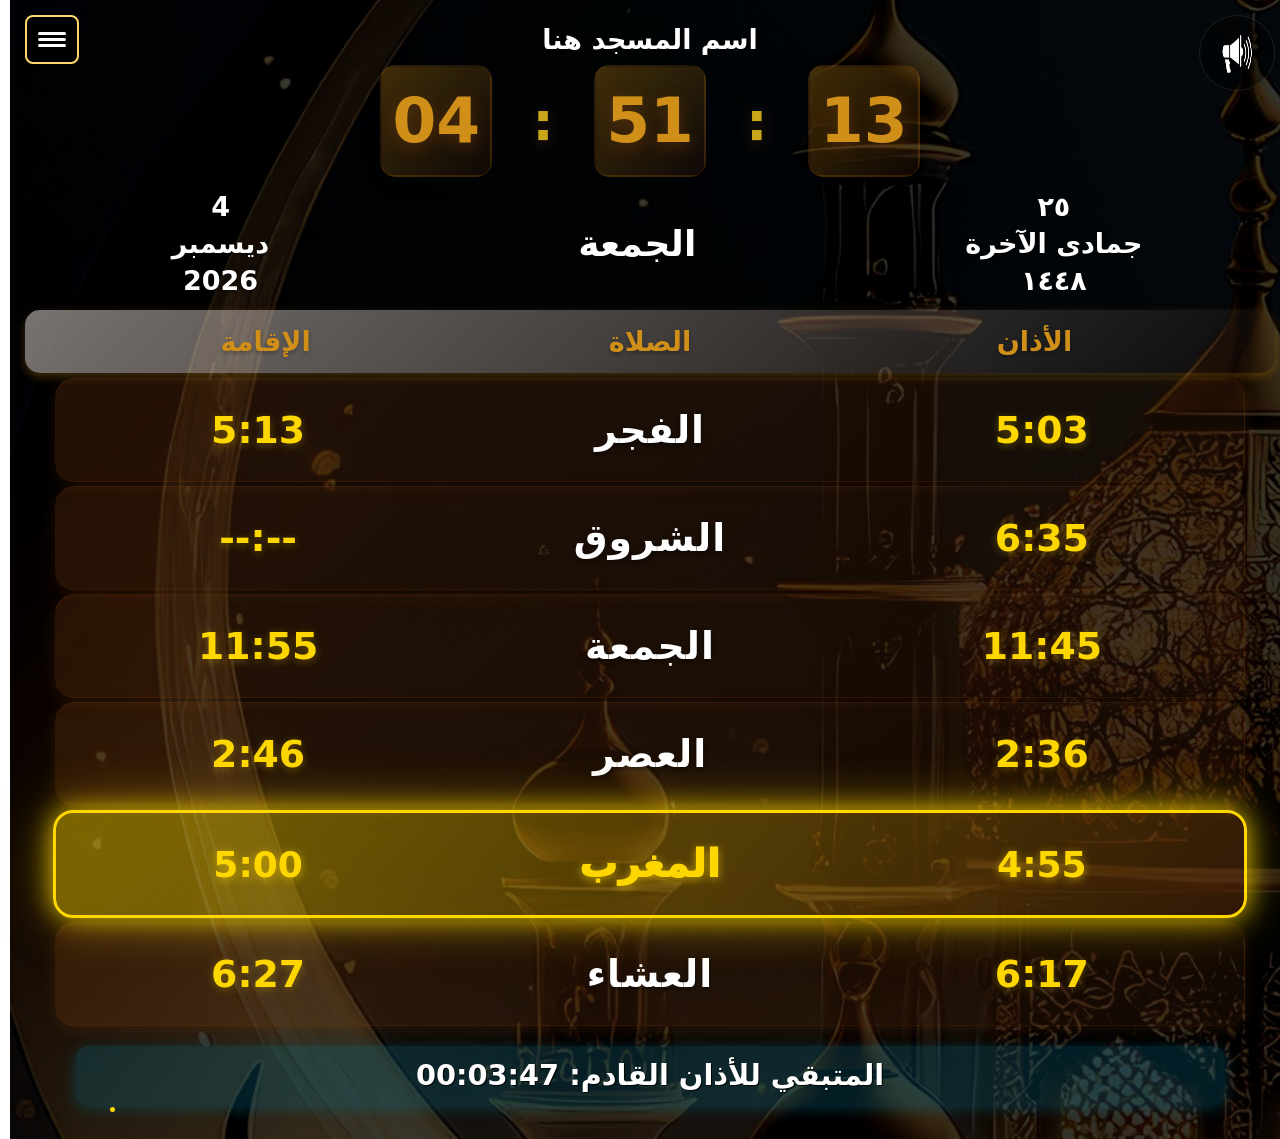
<file: index.html>
<!DOCTYPE html>
<html lang="ar" dir="rtl" manifest="cache.appcache">

<head>
  <script>
    // منع التكبير فوراً قبل تحميل أي شيء
    (function () {
      var meta = document.querySelector('meta[name="viewport"]');
      if (!meta) {
        meta = document.createElement('meta');
        meta.name = 'viewport';
        document.head.appendChild(meta);
      }
      meta.content = 'width=device-width, initial-scale=1.0, maximum-scale=1.0, user-scalable=no, shrink-to-fit=no, viewport-fit=cover';
      // منع أحداث اللمس المتعدد
      document.addEventListener('touchstart', function (e) {
        if (e.touches.length > 1) e.preventDefault();
      }, { passive: false });
      document.addEventListener('gesturestart', function (e) {
        e.preventDefault();
      });
    })();
  </script>

  <meta charset="utf-8">
  <meta name="viewport"
    content="width=device-width, initial-scale=1.0, maximum-scale=1.0, user-scalable=no, shrink-to-fit=no, viewport-fit=cover">
  <title>مواقيت - final bundle</title>
  <link rel="stylesheet" href="style.css">
</head>

<body>

  <div id="overlay">

    <div class="title" id="overlayTitle">--</div>
    <div class="counter" id="overlayCounter">--</div>
  </div>


  <div id="ticker">
    <marquee direction="right" id="marq" behavior="scroll" scrollamount="4">
      <span>شـــركة إتقــــان لخدمات المســـاجد 01004686257 / 01017001953•</span>
      <span>لَا حَوْلَ وَلَا قُوَّةَ إِلَّا بِاللَّهِ •</span>
      <span>لَا إِلَهَ إِلَّا اللَّهُ •</span>
      <span>اللَّهُ أَكْبَرُ •</span>
      <span>الْحَمْدُ لِلَّهِ •</span>
      <span>سُبْحَانَ اللَّهِ •</span>
      <span>سُبْحَانَ اللَّهِ الْعَظِيمِ •</span>
      <span>سُبْحَانَ اللَّهِ وَبِحَمْدِهِ •</span>
      <span>أسْتَغْفِرُ اللَّهَ •</span>
      <span>حَسْبِيَ اللَّهُ لَا إِلَهَ إِلَّا هُوَ عَلَيْهِ تَوَكَّلْتُ وَهُوَ رَبُّ الْعَرْشِ الْعَظِيمِ •</span>
      <span>اللَّهُمَّ صَلِّ عَلَى مُحَمَّدٍ وَعَلَى آلِ مُحَمَّدٍ •</span>
      <span>رَبِّ اغْفِرْ لِي وَارْحَمْنِي وَاهْدِنِي وَعَافِنِي وَارْزُقْنِي •</span>
      <span>رَبَّنَا آتِنَا فِي الدُّنْيَا حَسَنَةً وَفِي الْآخِرَةِ حَسَنَةً وَقِنَا عَذَابَ النَّارِ •</span>
      <span>اللَّهُمَّ أَنْتَ رَبِّي لَا إِلَهَ إِلَّا أَنْتَ خَلَقْتَنِي وَأَنَا عَبْدُكَ •</span>
      <span>اللَّهُمَّ إِنِّي أَعُوذُ بِكَ مِنَ الْهَمِّ وَالْحُزْنِ •</span>
      <span>يَا حَيُّ يَا قَيُّومُ بِرَحْمَتِكَ أَسْتَغِيثُ •</span>
      <span>لَا إِلَهَ إِلَّا أَنْتَ سُبْحَانَكَ إِنِّي كُنْتُ مِنَ الظَّالِمِينَ •</span>
      <span>اللَّهُمَّ أَعِنِّي عَلَى ذِكْرِكَ وَشُكْرِكَ وَحُسْنِ عِبَادَتِكَ •</span>
      <span>سُبْحَانَ الْمَلِكِ الْقُدُّوسِ •</span>
      <span>رَبِّ أَعُوذُ بِكَ مِنْ هَمَزَاتِ الشَّيَاطِينِ •</span>
      <span>اللَّهُمَّ إِنِّي أَسْأَلُكَ الْجَنَّةَ وَأَعُوذُ بِكَ مِنَ النَّارِ •</span>
      <span>قُلْ هُوَ اللَّهُ أَحَدٌ • اللَّهُ الصَّمَدُ • لَمْ يَلِدْ وَلَمْ يُولَدْ • وَلَمْ يَكُنْ لَهُ كُفُوًا
        أَحَدٌ •</span>
      <span>شـــركة إتقــــان لخدمات المســـاجد 01004686257 / 01017001953•</span>
      <span>الَّذِينَ يَذْكُرُونَ اللَّهَ قِيَامًا وَقُعُودًا وَعلى جُنُوبِهِمْ •</span>
      <span>إِنَّ فِي خَلْقِ السَّمَاوَاتِ وَالْأَرْضِ واختلَفِ الليلِ والنَّهارِ لَآيَاتٍ لِأُولِي الْأَلْبَابِ
        •</span>
      <span>لَقَدْ كَانَ لَكُمْ فِي رَسُولِ اللَّهِ أُسْوَةٌ حَسَنَةٌ •</span>
      <span>وَمَا أَرْسَلْنَاكَ إِلَّا رَحْمَةً لِلْعَالَمِينَ •</span>
      <span>وَقُلْ رَبِّ ارْحَمْهُمَا كَمَا رَبَّيَانِي صَغِيرًا •</span>
      <span>وَاخْفِضْ لَهُمَا جَنَاحَ الذُّلِّ مِنَ الرَّحْمَةِ •</span>
      <span>وَوَصَّيْنَا الْإِنْسَانَ بِوَالِدَيْهِ حُسْنًا •</span>
      <span>يَا أَيُّهَا الَّذِينَ آمَنُوا اصْبِرُوا وَصَابِرُوا •</span>
      <span>إِنَّ اللَّهَ مَعَ الصَّابِرِينَ •</span>
      <span>عَلَيْهِ تَوَكَّلْتُ وَإِلَيْهِ أُنِيبُ •</span>
      <span>وَمَا تَوْفِيقِي إِلَّا بِاللَّهِ •</span>
      <span>فَإِنَّ مَعَ الْعُسْرِ يُسْرًا • إِنَّ مَعَ الْعُسْرِ يُسْرًا •</span>
      <span>وَقُلْ جَاءَ الْحَقُّ وَزَهَقَ الْبَاطِلُ •</span>
      <span>وَقُلِ اعْمَلُوا فَسَيَرَى اللَّهُ عَمَلَكُمْ •</span>
      <span>شـــركة إتقــــان لخدمات المســـاجد 01004686257 / 01017001953•</span>
      <span>وَيَرْزُقْهُ مِنْ حَيْثُ لَا يَحْتَسِبُ •</span>
      <span>وَمَنْ يَتَّقِ اللَّهَ يَجْعَلْ لَهُ مَخْرَجًا •</span>
      <span>سُبْحَانَكَ لَا عِلْمَ لَنَا إِلَّا مَا عَلَّمْتَنَا •</span>
      <span>رَبَّنَا وَلَا تُحَمِّلْنَا مَا لَا طَاقَةَ لَنَا بِهِ •</span>
      <span>رَبَّنَا وَلَا تَحْمِلْ عَلَيْنَا إِصْرًا كَمَا حَمَلْتَهُ عَلَى الَّذِينَ مِنْ قَبْلِنَا •</span>
      <span>رَبَّنَا لَا تُؤَاخِذْنَا إِنْ نَسِينَا أَوْ أَخْطَأْنَا •</span>
      <span>اللَّهُمَّ اعْفُ عَنَّا وَاغْفِرْ لَنَا وَارْحَمْنَا •</span>
      <span>اللَّهُمَّ أنْتَ مَوْلَانَا فَانْصُرْنَا عَلَى الْقَوْمِ الْكَافِرِينَ •</span>
      <span>صَلَّى اللَّهُ عَلَى مُحَمَّدٍ وَعَلَى آلِ مُحَمَّدٍ •</span>
    </marquee>
  </div>

  <div id="menuBtn">
    <div class="hamburger-lines">
      <span></span>
      <span></span>
      <span></span>
    </div>
  </div>

  <div id="audioIndicator">
    <img id="headerAudioIcon" src="image/horn_on.png" width="30">
  </div>

  <div id="sideMenu" role="dialog" aria-label="إعدادات">

    <div class="menuInner" id="menuInner">
      <label>الدولة
        <select id="countrySelect"></select>
      </label>
      <label>المحافظة
        <select id="provinceSelect"></select>
      </label>
      <label>التوقيت الصيفي
        <select id="dstSelect">
          <option value="auto">تلقائي</option>
          <option value="on">تشغيل</option>
          <option value="off">إيقاف</option>
        </select>
      </label>
      <label>وضع عرض الساعة
        <select id="timeDisplayModeSelect">
          <option value="manual">يدوي (حسب برنامج مواقيت الصلاة)</option>
          <option value="auto">تلقائي (حسب المنطقة الزمنية)</option>
        </select>
      </label>
      <div
        style="background: #fff3cd; color: #856404; padding: 10px; border-radius: 5px; margin-top: 5px; margin-bottom: 15px; font-size: 12px; border: 1px solid #ffeaa7;">
        💡 <strong>ملاحظات:</strong>
        <div>• <strong>يدوي:</strong> الساعة الكبيرة تُضبط تلقائياً حسب التوقيت الصيفي الذي تحدده (تلقائي/تشغيل/إيقاف).
        </div>
        <div>• <strong>تلقائي:</strong> الساعة الكبيرة تعرض توقيت الجهاز تماماً دون أي تعديل. استخدم هذا الخيار إذا كانت
          ساعة الجهاز مضبوطة مسبقاً على التوقيت الصحيح.</div>
      </div>
      <label>اسم المسجد
        <input id="mosqueName" type="text" placeholder="أدخل اسم المسجد هنا">
      </label>
      <button class="btn" id="iqamaToggle">أوقات الإقامة ▾</button>
      <div id="iqamaSubMenu" class="submenu">
        <label>الفجر: <input id="iqama_fajr" type="number" min="4" max="180" value="20"> دقيقة</label>
        <label>الظهر: <input id="iqama_dhuhr" type="number" min="4" max="180" value="15"></label>
        <label>العصر: <input id="iqama_asr" type="number" min="4" max="180" value="15"></label>
        <label>المغرب: <input id="iqama_maghrib" type="number" min="4" max="180" value="10"></label>
        <label>العشاء: <input id="iqama_isha" type="number" min="4" max="180" value="15"></label>
        <label>مدة شاشة "الصلاة الآن" (دقائق): <input id="prayNowMinutes" type="number" min="1" max="120"
            value="10"></label>
      </div>

      <button class="btn" id="prayerOffsetToggle">تعديل مواقيت الصلاة ▾</button>
      <div id="prayerOffsetSubMenu" class="submenu">
        <label>الفجر: <input id="offset_fajr" type="number" min="-10" max="10" value="0"> دقيقة</label>
        <label>الشروق: <input id="offset_shurooq" type="number" min="-10" max="10" value="0"> دقيقة</label>
        <label>الظهر: <input id="offset_dhuhr" type="number" min="-10" max="10" value="0"> دقيقة</label>
        <label>العصر: <input id="offset_asr" type="number" min="-10" max="10" value="0"> دقيقة</label>
        <label>المغرب: <input id="offset_maghrib" type="number" min="-10" max="10" value="0"> دقيقة</label>
        <label>العشاء: <input id="offset_isha" type="number" min="-10" max="10" value="0"> دقيقة</label>
        <div
          style="background: #e2e3e5; color: #383d41; padding: 10px; border-radius: 5px; margin-top: 10px; font-size: 12px; border: 1px solid #d6d8db;">
          <strong>💡 ملاحظة:</strong>
          <div>• التعديل بالدقائق (+ للزيادة، - للنقصان).</div>
          <div>• أقصى حد مسموح 10 دقائق لتجنب الأخطاء.</div>
        </div>
      </div>
      <!-- بعد تبويب أوقات الإقامة -->

      <button class="btn" onclick="toggleSubMenu('fridaySermonSubmenu')">إعدادات خطبة الجمعة ▾</button>

      <div id="fridaySermonSubmenu" class="submenu" style="display: none;">
        <label>تفعيل عرض الخطبة:
          <select id="fridaySermonEnabled">
            <option value="on">تشغيل</option>
            <option value="off">إيقاف</option>
          </select>
        </label>
        <br>
        <label>مدة الخطبة (بالدقائق):
          <input id="fridaySermonDuration" type="number" value="20" style="width: 60px;">
        </label>
      </div>

      <button class="btn" id="athkarToggle">إعدادات الأذكار بعد الصلاة ▾</button>
      <div id="athkarSubMenu" class="submenu">
        <label>تفعيل الأذكار بعد الصلاة
          <select id="athkarEnabled">
            <option value="on">تشغيل</option>
            <option value="off">إيقاف</option>
          </select>
        </label>

        <label>عرض الأذكار بعد الإقامة بـ
          <input id="athkarDelay" type="number" min="0" max="30" value="0"> دقائق
        </label>

        <label>مدة عرض الأذكار
          <input id="athkarDuration" type="number" min="1" max="30" value="10"> دقائق
        </label>

        <div
          style="background: #fff3cd; color: #856404; padding: 10px; border-radius: 5px; margin-top: 10px; font-size: 12px; border: 1px solid #ffeaa7;">
          <strong>💡 ملاحظة:</strong>
          <div>• الأذكار تظهر بعد انتهاء شاشة "الصلاة الآن"اذا تم وضع 0 في خانة عرض الاذكار بعد الاقامة </div>
          <div>• يتم العرض بصورة في منتصف الشاشة</div>
          <div>• ارجع للإعدادات لتعديل المدة أو التعطيل</div>
        </div>
      </div>

      <!-- بعد قسم إعدادات الأذكار بعد الصلاة -->
      <button class="btn" id="fastingReminderToggle">إعدادات التذكير بالصيام ▾</button>
      <div id="fastingReminderSubMenu" class="submenu">
        <label>تفعيل التذكير بالصيام
          <select id="fastingReminderEnabled">
            <option value="on">تشغيل</option>
            <option value="off">إيقاف</option>
          </select>
        </label>

        <label>عرض التذكير بعد الأذكار بـ
          <input id="fastingReminderDelay" type="number" min="1" max="60" value="5"> دقائق
        </label>

        <label>مدة عرض التذكير
          <input id="fastingReminderDuration" type="number" min="1" max="30" value="10"> دقائق
        </label>

        <label>عرض التذكير بعد الصلوات:</label>
        <label style="display: block; margin: 5px 0;">
          <input type="checkbox" class="prayerCheck" value="fajr" checked> الفجر
        </label>
        <label style="display: block; margin: 5px 0;">
          <input type="checkbox" class="prayerCheck" value="dhuhr" checked> الظهر
        </label>
        <label style="display: block; margin: 5px 0;">
          <input type="checkbox" class="prayerCheck" value="asr" checked> العصر
        </label>
        <label style="display: block; margin: 5px 0;">
          <input type="checkbox" class="prayerCheck" value="maghrib" checked> المغرب
        </label>
        <label style="display: block; margin: 5px 0;">
          <input type="checkbox" class="prayerCheck" value="isha" checked> العشاء
        </label>

        <div
          style="background: #d4edda; color: #155724; padding: 10px; border-radius: 5px; margin-top: 10px; font-size: 12px; border: 1px solid #c3e6cb;">
          <strong>💡 ملاحظة:</strong>
          <div>• التذكير بصيام يوم الإثنين: يعرض يوم الأحد</div>
          <div>• التذكير بصيام يوم الخميس: يعرض يوم الأربعاء</div>
          <div>• التذكير بصيام الأيام البيض: يعرض يوم 12 و 13 و 14 هجري</div>
          <div>• الأولوية للأيام البيض إذا تزامنت مع تذكير آخر</div>
          <div>• لا تذكير في يوم 13 ذو الحجة (لا صيام)</div>
        </div>
      </div>

      <!-- بعد قسم إعدادات التذكير بالصيام -->
      <button class="btn" id="announcementToggle">إدارة الإعلانات ▾</button>
      <div id="announcementSubMenu" class="submenu" style="display:none;">
        <input type="hidden" id="announcementId" value="">

        <label>عنوان الإعلان
          <input id="announcementTitle" type="text" placeholder="مثال: إشعار مهم">
        </label>

        <label>نوع الإعلان
          <select id="announcementType">
            <option value="text">نص</option>
            <option value="image">صورة</option>
            <option value="video">فيديو</option>
          </select>
        </label>

        <label id="announcementMediaUrlLabel">رابط الصورة / الفيديو
          <input id="announcementMediaUrl" type="text" placeholder="رابط الصورة أو الفيديو">
        </label>

        <label>المحتوى
          <textarea id="announcementContent" rows="4" placeholder="نص الإعلان"></textarea>
        </label>

        <div class="announcement-row">
          <div style="margin-bottom: 8px; font-weight: 700; color: #ffd86b;">المدة</div>
          <button type="button" class="announcement-duration-btn" data-duration="15">15 ثانية</button>
          <button type="button" class="announcement-duration-btn" data-duration="30">30 ثانية</button>
          <button type="button" class="announcement-duration-btn" data-duration="60">60 ثانية</button>
        </div>

        <label>الأولوية
          <select id="announcementPriority">
            <option value="normal">عادي</option>
            <option value="high">عالي</option>
          </select>
        </label>

        <label>وقت العرض</label>
        <label style="display: block; margin: 5px 0;">
          <input type="checkbox" id="announcementTimingBetween" checked> بين الأذان والإقامة
        </label>
        <label style="display: block; margin: 5px 0;">
          <input type="checkbox" id="announcementTimingAfterAzkar"> بعد الأذكار
        </label>

        <label>فاصل أمان قبل الإقامة (دقائق)
          <input id="announcementBuffer" type="number" min="0" max="10" value="2">
        </label>

        <button type="button" class="btn" id="saveAnnouncementBtn">حفظ الإعلان</button>

        <div id="announcementList" class="announcement-list" style="margin-top: 15px;"></div>
      </div>

      <button class="btn" id="backgroundToggle">تغيير خلفية الشاشة ▾</button>
      <div id="backgroundSubMenu" class="submenu">
        <label>اختر الخلفية:
          <select id="backgroundSelect">
            <option value="v-2.jpg">الخلفية الافتراضية</option>
            <option value="bg1.jpg">خلفية 2</option>
            <option value="bg2.jpg">خلفية 3</option>
            <option value="bg3.jpg">خلفية 4</option>
            <option value="bg4.jpg">خلفية 5</option>
            <option value="bg5.jpg">خلفية 6</option>
            <option value="bg6.jpg">خلفية 7</option>
            <option value="bg7.jpg">خلفية 8</option>
          </select>
        </label>
        <div style="margin-top: 10px; color: #aaa; font-size: 12px;">
          • ضع صور الخلفيات في مجلد image/<br>
          • الصور يجب أن تكون بصيغة .jpg<br>
          • أعد تحميل الصفحة بعد التغيير
        </div>
      </div>

      <label>تعديل التاريخ الهجري
        <select id="hijriOffset">
          <option value="0">لا تعديل</option>
          <option value="1">+1 يوم</option>
          <option value="2">+2 يوم</option>
          <option value="3">+3 يوم</option>
          <option value="-1">-1 يوم</option>
          <option value="-2">-2 يوم</option>
          <option value="-3">-3 يوم</option>
        </select>
      </label>

      <label>وضع توفير الطاقة
        <select id="energySelect">
          <option value="off">إيقاف</option>
          <option value="on">تشغيل</option>

        </select>
      </label>

      <div
        style="background: #d4edda; color: #155724; padding: 10px; border-radius: 5px; margin-top: 10px; font-size: 12px; border: 1px solid #c3e6cb;">
        <strong>💡 ملاحظات هامة:</strong>
        <div>• توفير الطاقة يقوم باغلاق الشاشة عن العمل للحفاظ علي عمرها الافتراضي</div>
        <div>• تتوقف الشاشة بعد الشروق بساعة وتعمل قبل الظهر بساعة </div>
        <div>• تتوقف الشاشة بعد الظهر بساعة وتعمل قبل العصر بـ 45 دقيقة</div>
        <div>• تتوقف الشاشة بعد العصر بساعة وتعمل قبل المغرب بـ 45 دقيقة</div>
        <div>• تتوقف الشاشة بعد العشاء بساعة ونصف وتعمل قبل الفجر بساعة </div>
      </div>

      <button class="btn" id="muteAdhanBtn" onclick="toggleMute()" style="margin-top: 15px;">كتم صوت الاذان 🔊</button>

      <button class="btn" id="testAudioBtn"
        style="background: #ffc107; color: #000; margin-top: 10px; width: 100%; padding: 12px; font-weight: bold; border: none; border-radius: 5px;">
        🔊 اختبار الصوت
      </button>

      <button class="btn" onclick="saveSettings()"
        style="background: #28a745; color: white; margin-top: 20px; width: 100%; padding: 12px; font-weight: bold; border: none; border-radius: 5px;">
        حفظ الإعدادات
      </button>



      <!-- ✨ زر تحديث الساعة -->
      <button class="btn" id="updateBtn"
        style="background: #3796a1; color: white; margin-top: 10px; width: 100%; padding: 12px; font-weight: bold; border: none; border-radius: 5px;">
        تحديث الساعة
      </button>



      <!-- ✨ زر إعادة الضبط للمصنع: تم نقله إلى أسفل القائمة مع مسافة كبيرة -->
      <button class="btn" id="resetToDefaultBtn"
        style="background: #dc3545; color: white; margin-top: 40px; width: 100%; padding: 12px; font-weight: bold; border: none; border-radius: 5px;">
        إعادة ضبط المصنع
      </button>

      <div style="margin-top:10px;font-size:13px;color:#ccc">الوضع: <span id="status">جاهز</span></div>


      <div class="footer-credits">
        <div>تمت البرمجة بواسطة</div>
        <div class="footer-name">م/ محمد قطب</div>
        <div>بالتعاون مع</div>
        <div class="footer-name"> م/عبدالرحمن الملاح</div>
        <div class="footer-phone">
          <div>تليفون: 01004686257</div>
          <div>تليفون: 01017001953</div>
        </div>
        <div class="footer-name">حقوق الطبع محفوظة لشركة اتقان</div>
        <div class="watch-version">ver:20.05.26</div>
      </div>
    </div>
  </div>



  <div class="container">
    <div id="mosqueDisplay"></div>

    <!-- الساعة الجديدة المبسطة -->
    <div id="clock">
      <span class="digit-container" id="hours-container">
        <span class="digit">12</span>
      </span>
      <span class="colon">:</span>
      <span class="digit-container" id="minutes-container">
        <span class="digit">00</span>
      </span>
      <span class="colon">:</span>
      <span class="digit-container" id="seconds-container">
        <span class="digit">00</span>
      </span>
      <span class="ampm" id="ampm">ص</span>
    </div>

    <div id="datesRow">
      <div class="hijri-date">
        <div id="hijriDay">--</div>
        <div id="hijriMonth">-----</div>
        <div id="hijriYear">--- هـ</div>
      </div>

      <div id="dayName">---</div>

      <div class="greg-date">
        <div id="gregDay">--</div>
        <div id="gregMonth">-----</div>
        <div id="gregYear">----</div>
      </div>
    </div>

    <div class="prayers-header">
      <div class="header-col">الأذان</div>
      <div class="header-col">الصلاة</div>
      <div class="header-col">الإقامة</div>
    </div>

    <div class="prayers" id="prayerList"></div>

    <div id="remaining"><span id="remainingText">المتبقي للصلاة القادمة: --:--:--</span><div class="pbar" id="pbar"></div></div>

    <div id="announcementScreen" class="announcement-screen" aria-live="polite" aria-atomic="true">
      <div class="announcement-panel">
        <div class="announcement-badge" id="announcementBadge">إعلان</div>
        <div class="announcement-title" id="announcementTitleDisplay">--</div>
        <div class="announcement-body" id="announcementBodyDisplay">--</div>
        <div class="announcement-media" id="announcementMediaDisplay"></div>
      </div>
    </div>
  </div>




  <div id="prepCountdown">
    <div class="prep-label">تجهيز</div>
    <div class="prep-ring-container">
      <svg class="prep-svg" viewBox="0 0 200 200">
        <circle cx="100" cy="100" r="88" fill="none" stroke="rgba(255,255,255,0.08)" stroke-width="12"/>
        <circle class="prep-fg" cx="100" cy="100" r="88" fill="none" stroke="#FFD700" stroke-width="12"
          stroke-linecap="round"/>
      </svg>
      <span class="prep-number" id="prepNumber">60</span>
    </div>
  </div>

  <audio id="adhanAudio" src="audio/adhan.mp3" preload="auto"></audio>
  <audio id="iqamaAudio" src="audio/iqama.mp3" preload="auto"></audio>
  <audio id="bellAudio" src="audio/bell.mp3" preload="auto"></audio>

  <script src="script.js"></script>
</body>

</html>
</file>
<file: style.css>
html,
body {
  height: 100%;
  margin: 0;
  padding: 0;
  color: #fff;
  font-family: system-ui, -apple-system, BlinkMacSystemFont, 'Segoe UI', Roboto, Oxygen, Ubuntu, Cantarell, 'Open Sans', 'Helvetica Neue', sans-serif;
}

/* --- زر القائمة (أقصى الشمال) --- */
#menuBtn {
  position: fixed !important;
  top: 15px !important;
  left: 15px !important;
  right: auto !important;
  z-index: 10000 !important;
  width: 50px !important;
  height: 45px !important;
  background: rgba(0, 0, 0, 0.5) !important;
  border: 2px solid #ffd86b !important;
  border-radius: 8px !important;
  cursor: pointer !important;
  display: flex !important;
  flex-direction: column !important;
  justify-content: center !important;
  align-items: center !important;
  padding: 0 !important;
}

.hamburger-lines span {
  display: block;
  width: 28px;
  height: 3px;
  background-color: #ffd86b;
  margin: 3px 0;
  border-radius: 2px;
}

/* --- مؤشر الهورن (أقصى اليمين) --- */
#audioIndicator {
  position: fixed !important;
  top: 15px !important;
  right: 15px !important;
  left: auto !important;
  z-index: 10000 !important;
  pointer-events: none !important;
  background: rgba(0, 0, 0, 0.4) !important;
  padding: 8px !important;
  border-radius: 50% !important;
  border: 1px solid rgba(255, 255, 255, 0.1) !important;
}

#headerAudioIcon {
  width: 58px !important;
  height: 58px !important;
  display: block !important;
}


/* --- القائمة الجانبية --- */

#sideMenu {
  position: fixed;
  top: 0;
  left: 0;
  width: 380px;
  max-width: 85%;
  min-width: 280px;
  height: 100vh;
  background: #121212;
  border-right: 3px solid #ffd86b;
  padding: 20px 15px;
  box-sizing: border-box;
  overflow-y: scroll;
  overflow-x: hidden;
  z-index: 9999 !important;
  opacity: 0;
  visibility: hidden;
  transform: translateX(-100%);
  transition: transform 0.4s cubic-bezier(0.4, 0, 0.2, 1), opacity 0.4s ease, visibility 0.4s ease;
}

#sideMenu.active {
  opacity: 1;
  visibility: visible;
  transform: translateX(0);
}

#sideMenu::-webkit-scrollbar {
  width: 5px;
}
#sideMenu::-webkit-scrollbar-thumb {
  background: #ffd86b;
  border-radius: 10px;
}

.menuInner label {
  display: block;
  color: #ddd;
  margin: 8px 0;
  font-size: 14px;
}

.menuInner select,
.menuInner input,
.menuInner textarea {
  width: 100%;
  padding: 8px;
  margin-top: 6px;
  background: #0e1415;
  border: 1px solid #222;
  color: #fff;
  border-radius: 4px;
  box-sizing: border-box;
}

.menuInner select,
.menuInner input {
  height: 48px;
  line-height: 24px;
}

.menuInner textarea {
  min-height: 100px;
  line-height: 1.4;
}

.btn {
  margin-top: 8px;
  padding: 10px;
  background: #ffd86b;
  border: 0;
  border-radius: 6px;
  font-weight: 700;
  cursor: pointer;
  color: #ffffff;
  width: 100%;
}

.announcement-row {
  display: flex;
  flex-wrap: wrap;
  gap: 10px;
  align-items: center;
  margin-top: 10px;
}

.announcement-duration-btn {
  flex: 1 1 30%;
  padding: 10px 8px;
  background: #121212;
  color: #ffd86b;
  border: 1px solid #ffd86b;
  border-radius: 8px;
  cursor: pointer;
}

.announcement-duration-btn.active,
.announcement-duration-btn:hover {
  background: #ffd86b;
  color: #000;
}

.announcement-list {
  border-top: 1px solid rgba(255, 216, 107, 0.25);
  margin-top: 15px;
  padding-top: 12px;
}

.announcement-card {
  background: rgba(255, 255, 255, 0.06);
  border: 1px solid rgba(255, 216, 107, 0.2);
  border-radius: 12px;
  padding: 12px;
  margin-bottom: 10px;
}

.announcement-card strong {
  display: block;
  margin-bottom: 6px;
  color: #ffd86b;
}

.announcement-card .announcement-meta {
  font-size: 13px;
  color: #ccc;
  margin-bottom: 8px;
}

.announcement-card button {
  width: auto;
  margin: 4px 4px 0 0;
  padding: 8px 12px;
  font-size: 13px;
}

.announcement-screen {
  display: none;
  position: fixed;
  bottom: 12vh;                /* يمكن تعديلها حسب الرغبة */
  left: 0;
  width: 100%;
  z-index: 99999;
  pointer-events: none;
  opacity: 0;
  transition: opacity 0.5s ease;
  /* إزالة transform و max-width */
  display: flex;               /* لتمكين التمركز الأفقي */
  justify-content: center;     /* يضع المحتوى في المنتصف */
  align-items: flex-end;       /* يضمن بقاء اللوحة في الأسفل */
  padding: 0 20px;             /* هامش بسيط من الجوانب لمنع الالتصاق */
  box-sizing: border-box;
}

.announcement-screen.active {
  display: flex;
  opacity: 1;
 
}


.announcement-panel {
  background: rgba(0, 0, 0, 0.78);
  border: 2px solid rgba(255, 216, 107, 0.8);
  border-radius: 18px;
  padding: 18px;
  box-shadow: 0 10px 30px rgba(0, 0, 0, 0.45);
  color: #fff;
  backdrop-filter: blur(8px);
  max-width: 1200px;           /* حد أقصى للعرض على الشاشات الكبيرة */
  width: 100%;                 /* يأخذ العرض المتاح داخل الحاوية */
  box-sizing: border-box;
  margin: 0 auto;              /* تمركز إضافي */
}

.announcement-badge {
  display: inline-block;
  background: rgba(255, 216, 107, 0.15);
  color: #ffd86b;
  padding: 6px 12px;
  border-radius: 999px;
  font-weight: 800;
  margin-bottom: 12px;
}

.announcement-title {
  font-size: 4.2vh;
  margin-bottom: 12px;
  font-weight: 900;
  line-height: 1.1;
}

.announcement-body {
  font-size: 2.6vh;
  line-height: 1.45;
  margin-bottom: 15px;
}

.announcement-media img,
.announcement-media video {
  max-width: 100%;
  border-radius: 16px;
  display: block;
  margin: 0 auto;
}

.announcement-media video {
  width: 100%;
  height: auto;
}

.announcement-list .announcement-empty {
  padding: 10px;
  color: #bbb;
  font-size: 14px;
}

/***************** تنسيقات المبرمج *********************/
.footer-credits {
    margin-top: 30px;
    padding-top: 15px;
    border-top: 1px solid #333;
    text-align: center;
    font-size: 12px;
    color: #888;
    line-height: 1.5;
}

.footer-name {
    color: #ffd86b;
    font-weight: bold;
    margin: 5px 0;
}

.footer-phone {
    margin-top: 10px;
    font-weight: bold;
    font-size: 16px;
}

/**************************************/

.container {
  max-width: 1400px;
  margin: 0 auto;
  padding: 15px;
  box-sizing: border-box;
}

#clock {
  font-size: 8vh;
  text-align: center;
  color: #430210;
  font-weight: 800;
  margin: 10px 0;
  text-shadow: 0 4px 15px rgba(67, 2, 16, 0.4);
}

#dayName {
  font-size: 5vh;
  text-align: center;
  margin-top: 4px;
}

#datesRow {
  display: table;
  width: 100%;
  margin-top: 8px;
  padding: 0 1vw;
  text-align: center;
  table-layout: fixed;
}

.hijri-date,
.greg-date,
#dayName {
  display: table-cell;
  vertical-align: middle;
  width: 33%;
  text-shadow: 0 1px 4px rgba(0, 0, 0, 0.572);
}

.hijri-date {
  text-align: center;
  color: #ffffff;
}

.greg-date {
  text-align: center;
  color: #ffffff;
}

#dayName {
  font-size: 4vh;
  font-weight: bold;
  color: #cf8f18;
  text-align: center;
  padding: 0 10px;
  text-shadow: 0 1px 4px rgba(255, 255, 255, 0.572);
}

.hijri-date div,
.greg-date div {
  margin: 2px 0;
  font-size: 3vh;
  font-weight: bold;
  line-height: 1.3;
}

/* تنسيق رأس الأعمدة */
.prayers-header {
  display: block;
  width: 100%;
  margin: 10px 0 5px 0;
  font-weight: bold;
  font-size: 3vh;
  color: #8B4513;
  text-align: center;
  background: linear-gradient(135deg, rgba(244, 233, 226, 0.492), rgba(139, 69, 19, 0.05));
  padding: 4px 0;
  border-radius: 15px;
  box-shadow: 0 4px 10px rgba(139, 69, 19, 0.2);
}

.prayers-header .header-col {
  display: inline-block;
  width: 30%;
  padding: 12px 8px;
  box-sizing: border-box;
  text-shadow: 0 2px 4px rgba(0, 0, 0, 0.3);
}

/* تنسيق صف الصلاة */
.prRow {
  display: block;
  width: 95%;
  margin: 4px auto;
  padding: 14px 0;
  text-align: center;
  background: linear-gradient(135deg, rgba(139, 69, 19, 0.198), rgba(139, 69, 19, 0.11));
  border-radius: 20px;
  box-shadow: 0 4px 15px rgba(139, 69, 19, 0.2);
  border: 1px solid rgba(255, 255, 255, 0.1);
  transition: all 0.3s ease;
}

.prRow:hover {
  transform: translateY(-3px);
  box-shadow: 0 12px 40px rgba(0,0,0,0.18);
}

.prRow .col {
  display: inline-block;
  width: 33%;
  padding: 15px 8px;
  font-size: 4vh;
  vertical-align: middle;
  box-sizing: border-box;
  text-shadow: 0 2px 4px rgba(0, 0, 0, 0.5);
}

.prRow .col.name {
  font-weight: 800;
  color: #FFFFFF;
  font-size: 4.2vh;
  letter-spacing: 1px;
}

.prRow .col.time {
  color: #FFD700;
  font-weight: 700;
  font-size: 4.2vh;
  text-shadow: 0 2px 8px rgba(255, 215, 0, 0.3);
}

/* تنسيق الصلاة التالية - highlight */
.prRow.highlight {
  background: rgba(255,215,0,0.1);
  border: 2px solid rgba(255,215,0,0.5);
  box-shadow: 0 0 30px rgba(255,215,0,0.15), 0 8px 32px rgba(0,0,0,0.15);
  position: relative;
  z-index: 10;
}

.prRow.highlight .col.name {
  color: #FFD700;
  text-shadow: 0 2px 10px rgba(255, 215, 0, 0.8);
  font-weight: 980;
  font-size: 4.2vh;
  animation: text-glow 4s ease-in-out infinite;
  -webkit-animation: text-glow 4s ease-in-out infinite;
  display: inline-block;
}

.prRow.highlight .col.time {
  color: #FFFFFF;
  text-shadow: 0 2px 10px rgba(255, 255, 255, 0.9);
  font-weight: 890;
  font-size: 4vh;
  animation: text-glow 4s ease-in-out infinite;
  -webkit-animation: text-glow 4s ease-in-out infinite;
  display: inline-block;
}

@keyframes text-glow {
  0%, 100% { transform: scale(1); text-shadow: 0 2px 8px rgba(255,215,0,0.6), 0 4px 16px rgba(255,215,0,0.3); }
  50% { transform: scale(1.6); text-shadow: 0 2px 12px rgba(255,215,0,0.9), 0 4px 24px rgba(255,215,0,0.6); }
}

@-webkit-keyframes text-glow {
  0%, 100% { -webkit-transform: scale(1); -webkit-text-shadow: 0 2px 8px rgba(255,215,0,0.6), 0 4px 16px rgba(255,215,0,0.3); }
  50% { -webkit-transform: scale(1.6); -webkit-text-shadow: 0 2px 12px rgba(255,215,0,0.9), 0 4px 24px rgba(255,215,0,0.6); }
}

#remaining {
  font-size: 3.2vh;
  background: linear-gradient(135deg, rgba(4, 109, 138, 0.266), rgba(4, 109, 138, 0.247));
  padding: 12px;
  border-radius: 12px;
  margin: 20px auto;
  width: 90%;
  box-shadow: 0 4px 15px rgba(4, 109, 138, 0.428);
  text-align: center;
  color: #ffffff;
  text-shadow: 1px 1px 0 rgba(0, 0, 0, 0.849);
  font-weight: 600;
  position: relative;
}
#remaining .pbar {
  position: absolute;
  bottom: -8px;
  left: 3%;
  width: 94%;
  height: 5px;
  background: #FFD700;
  border-radius: 10px;
  transition: width 1s linear;
  direction: ltr;
  display: none;
}

/* شريط الأذكار المتحرك */
#ticker {
  position: fixed;
  z-index: 10 !important;
  bottom: 0;
  left: 0;
  right: 0;
  /*background: #1e36402e;*/
  padding: 12px 20px;
  /*border-top: 0.01px solid #430210;*/
  min-height: 50px;
  display: flex;
  align-items: center;
  overflow: hidden;
  transform: translateZ(0);
  will-change: transform;
  backface-visibility: hidden;
}

#ticker marquee {
  color: #ffffff;
  font-weight: 700;
  font-size: 2.5vh;
  direction: rtl;
  text-shadow: 1px 1px 0 rgba(133, 141, 142, 0.495);
  line-height: 1.6;
  padding: 8px 0;
  height: auto;
  transform: translate3d(0,0,0);
  -webkit-transform: translate3d(0,0,0);
  backface-visibility: hidden;
  perspective: 1000;
}

@media (max-width:768px){
  #ticker marquee { font-size: 2.2vh; }
}

/* الشاشة السوداء أثناء الأذان */
#overlay {
  display: none;
  position: fixed;
  top: 0 !important;
  left: 0 !important;
  width: 100% !important;
  height: 100% !important;
  background: #000000;
  background: -webkit-linear-gradient(135deg, #000000 0%, #1a1a0a 50%, #000000 100%);
  background: linear-gradient(135deg, #000000 0%, #1a1a0a 50%, #000000 100%);
  z-index: 999999 !important;
  align-items: center;
  justify-content: center;
  flex-direction: column;
  box-sizing: border-box;
  text-align: center;
  padding: 0;
  margin: 0;
  transform: translateY(-25px);
}
#overlay.active { display: flex !important; }
#overlay:not(.active) { display: none !important; }

#overlay .title {
  font-size: 15vw;
  color: #FFD700 !important;
  font-weight: 900;
  margin: 20px 0;
  display: block;
  line-height: 1.3;
  width: 100%;
  text-shadow: 0 0 40px rgba(255,215,0,0.5), 0 0 80px rgba(255,215,0,0.2);
  animation: titleGlow 3s ease-in-out infinite;
  -webkit-animation: titleGlow 3s ease-in-out infinite;
}
@keyframes titleGlow {
  0%, 100% { text-shadow: 0 0 40px rgba(255,215,0,0.5), 0 0 80px rgba(255,215,0,0.2); }
  50% { text-shadow: 0 0 70px rgba(255,215,0,0.9), 0 0 140px rgba(255,215,0,0.5); }
}
@-webkit-keyframes titleGlow {
  0%, 100% { -webkit-text-shadow: 0 0 40px rgba(255,215,0,0.5), 0 0 80px rgba(255,215,0,0.2); }
  50% { -webkit-text-shadow: 0 0 70px rgba(255,215,0,0.9), 0 0 140px rgba(255,215,0,0.5); }
}
#overlay .counter {
  display: inline-block;
  font-size: 7vw;
  color: #ffffff !important;
  font-weight: 900;
  border: 2px solid rgba(255,215,0,0.4);
  border-radius: 60px;
  padding: 15px 50px;
  background: rgba(255,215,0,0.08);
  min-width: 200px;
}
@media (max-width: 768px) {
  #overlay .title { font-size: 16vw; }
  #overlay .counter { font-size: 14vw; }
}
@media (min-width: 1600px) {
  #overlay .title { font-size: 180px; }
  #overlay .counter { font-size: 150px; }
}
#overlay.active ~ #ticker { display: none !important; }

#mosqueDisplay {
  font-size: 3vh;
  text-align: center;
  color: #ddd;
  margin-top: 1vh;
  font-weight: bold;
}

@media(max-width:800px) {
  #clock { font-size: 14vw; }
  #overlay .title { font-size: 12vw; }
  #overlay .counter { font-size: 10vw; }
  .prRow .col { font-size: 3.3vh; }
  .prRow .col.name { font-size: 3.5vh; }
  .prRow .col.time { font-size: 3.1vh; }
}
@media(min-width:1600px) {
  .prRow .col { font-size: 4vh; }
  .prRow .col.name { font-size: 4.2vh; }
  .prRow .col.time { font-size: 3.8vh; }
  #clock { font-size: 9vh; }
}

/* خلفية متدرجة */
body {
  background: linear-gradient(135deg, rgba(139, 69, 19, 0.1) 0%, rgba(0, 0, 0, 0.7) 100%), url('image/v-2.jpg');
  background-size: cover;
  background-position: center;
  background-repeat: no-repeat;
  background-attachment: fixed;
}

/* أنيميشن الساعة */
#clock {
  text-align: center;
  color: #cf8f18;
  direction: ltr;
  font-weight: 800;
  margin: 10px 0;
  text-shadow: 0 4px 15px rgba(67, 2, 16, 0.4);
}
.digit-container {
  display: inline-block;
  position: relative;
  width: 12vh;
  height: 12vh;
  margin: 0 5px;
  background: linear-gradient(135deg, rgba(152, 104, 2, 0.5), rgba(139, 69, 19, 0.3));
  border-radius: 15px;
  vertical-align: middle;
  box-shadow: 0 6px 20px rgba(0, 0, 0, 0.15);
  border: 2px solid rgba(67, 2, 16, 0.2);
  overflow: hidden;
}
.digit {
  position: absolute;
  width: 100%;
  height: 100%;
  display: block;
  text-align: center;
  line-height: 12vh;
  font-size: 7vh;
  font-weight: 900;
  color: #c09d2c;
}
.digit.old {
  -webkit-animation: slideUp 0.4s ease-in-out forwards;
  animation: slideUp 0.4s ease-in-out forwards;
  z-index: 1;
}
.digit.new {
  -webkit-animation: slideIn 0.4s ease-in-out forwards;
  animation: slideIn 0.4s ease-in-out forwards;
  z-index: 2;
}
@keyframes slideUp {
  0% { transform: translateY(0); opacity: 1; visibility: visible; }
  100% { transform: translateY(-100%); opacity: 0; visibility: hidden; }
}
@keyframes slideIn {
  0% { transform: translateY(100%); opacity: 0; }
  100% { transform: translateY(0); opacity: 1; }
}
@-webkit-keyframes slideUp {
  0% { -webkit-transform: translateY(0); opacity: 1; visibility: visible; }
  100% { -webkit-transform: translateY(-100%); opacity: 0; visibility: hidden; }
}
@-webkit-keyframes slideIn {
  0% { -webkit-transform: translateY(100%); opacity: 0; }
  100% { -webkit-transform: translateY(0); opacity: 1; }
}
.colon {
  display: inline-block;
  font-size: 6vh;
  font-weight: 900;
  color: #c9a61a;
  margin: 0 10px;
  vertical-align: middle;
}
.ampm {
  display: none !important;
}

/* وضع توفير الطاقة */
body.low-power-mode { background: #000000 !important; }
body.low-power-mode .container { opacity: 0.2; }
body.low-power-mode #clock, body.low-power-mode #datesRow,
body.low-power-mode .prayers-header, body.low-power-mode .prayers,
body.low-power-mode #remaining { opacity: 0.3; }
body.low-power-mode .digit-container,
body.low-power-mode .prRow.highlight .col.name,
body.low-power-mode .prRow.highlight .col.time { animation: none !important; }
body.low-power-mode #ticker { display: none; }

/* تبويب الأذكار */
#athkarSubMenu {
  background: linear-gradient(135deg, #fff3cd, #ffeaa7);
  border: 2px solid #ffd86b;
  border-radius: 10px;
  padding: 15px;
  margin: 10px 0;
  display: none;
}
#athkarSubMenu label { color: #856404 !important; font-weight: bold; }
#athkarSubMenu select, #athkarSubMenu input {
  background: #000000;
  border: 1px solid #ffd86b;
  color: #ffffff;
}
#athkarToggle {
  background: linear-gradient(135deg, #ffd86b, #ffc107) !important;
  color: #856404 !important;
  border: 2px solid #ffc107 !important;
  font-weight: bold;
}
#athkarOverlay { animation: fadeIn 0.5s ease-in; }
@keyframes fadeIn { from { opacity: 0; } to { opacity: 1; } }

/* تبويب التذكير بالصيام */
#fastingReminderSubMenu {
  background: linear-gradient(135deg, #d4edda, #c3e6cb);
  border: 2px solid #28a745;
  border-radius: 10px;
  padding: S15px;
  margin: 10px 0;
  display: none;
}
#fastingReminderSubMenu label { color: #155724 !important; font-weight: bold; }
#fastingReminderSubMenu select, #fastingReminderSubMenu input {
  background: #000000;
  border: 1px solid #28a745;
  color: #ffffff;
}
#fastingReminderToggle {
  background: linear-gradient(135deg, #28a745, #218838) !important;
  color: white !important;
  border: 2px solid #218838 !important;
  font-weight: bold;
}
#fastingOverlay {
  position: fixed;
  top: 0;
  left: 0;
  width: 100%;
  height: 100%;
  background: #000000;
  z-index: 9999;
  display: flex;
  align-items: center;
  justify-content: center;
  animation: fadeIn 0.5s ease-in;
}
#fastingOverlay img { max-width: 90%; max-height: 90%; border-radius: 15px; box-shadow: 0 0 30px rgba(0,255,0,0.5); }

/* تحسينات الشريط المتحرك */
#ticker marquee {
  unicode-bidi: plaintext !important;
  font-family: 'Traditional Arabic', Arial, sans-serif !important;
}
#ticker marquee span {
  display: inline-block;
  unicode-bidi: isolate;
  direction: rtl;
}
@media all and (max-device-width: 1024px) {
  #ticker marquee {
    direction: ltr !important;
    unicode-bidi: bidi-override !important;
    transform: scaleX(-1) !important;
  }
  #ticker marquee span {
    display: inline-block;
    transform: scaleX(-1) !important;
    direction: rtl !important;
    unicode-bidi: embed !important;
  }
}
#ticker {
  -webkit-transform: translate3d(0,0,0);
  transform: translate3d(0,0,0);
  backface-visibility: hidden;
  -webkit-backface-visibility: hidden;
  perspective: 1000;
  -webkit-perspective: 1000;
}
#ticker marquee {
  will-change: transform;
  transform: translateZ(0);
  -webkit-transform: translateZ(0);
  -webkit-font-smoothing: subpixel-antialiased;
}
#ticker marquee span { white-space: nowrap; }

/* قسم تغيير الخلفية */
#backgroundSubMenu {
  background: linear-gradient(135deg, #2c3e50, #34495e);
  border: 2px solid #3498db;
  border-radius: 10px;
  padding: 15px;
  margin: 10px 0;
  display: none;
}
#backgroundSubMenu label { color: #ecf0f1 !important; font-weight: bold; }
#backgroundSubMenu select {
  background: #ffffff;
  border: 1px solid #3498db;
  color: #ffffff;
}
#backgroundToggle {
  background: linear-gradient(135deg, #3498db, #2980b9) !important;
  color: white !important;
  border: 2px solid #2980b9 !important;
  font-weight: bold;
}

/* إصلاحات كيت كات لمنع التكبير */
html {
  -webkit-text-size-adjust: 100% !important;
  text-size-adjust: 100% !important;
  touch-action: pan-y !important;
}
#sideMenu input[type="text"],
#sideMenu input[type="number"],
#sideMenu input[type="tel"],
#sideMenu select {
  font-size: 16px !important;
  height: 48px !important;
  min-height: 48px !important;
  line-height: 1.5 !important;
  padding: 12px 14px !important;
  margin: 5px 0 10px 0 !important;
  background: #0e1415 !important;
  border: 2px solid #222 !important;
  border-radius: 6px !important;
  box-sizing: border-box !important;
  display: block !important;
  width: 100% !important;
  -webkit-appearance: none !important;
  appearance: none !important;
}
#sideMenu input:focus,
#sideMenu select:focus {
  outline: 2px solid #ffd86b !important;
  outline-offset: 0px !important;
  transform: none !important;
  zoom: 1 !important;
  -webkit-transform: none !important;
}
#mosqueName,
#iqama_fajr, #iqama_dhuhr, #iqama_asr, #iqama_maghrib, #iqama_isha,
#prayNowMinutes,
#athkarDelay, #athkarDuration,
#fastingReminderDelay, #fastingReminderDuration,
#countrySelect, #provinceSelect, #dstSelect,
#hijriOffset, #energySelect, #athkarEnabled,
#fastingReminderEnabled, #backgroundSelect {
  font-size: 18px !important;
  height: 50px !important;
  min-height: 50px !important;
  line-height: 26px !important;
  padding: 12px 16px !important;
}
body {
  -webkit-transform: none !important;
  transform: none !important;
  zoom: 1 !important;
}
@media screen and (-webkit-min-device-pixel-ratio:0) {
  #sideMenu input, #sideMenu select {
    /*font-size: 18px !important;*/
    height: 52px !important;
    line-height: 28px !important;
    -webkit-user-select: text !important;
    user-select: text !important;
  }
}
input, select, textarea {
  -webkit-user-modify: read-write-plaintext-only !important;
}

/* دعم الشاشات الطويلة (19.5:9) */
@media screen and (max-width: 1080px) and (min-height: 2000px) {
  body { background-size: cover !important; background-position: center !important; }
  #clock { font-size: 9vh !important; margin: 15px 0 !important; }
  .digit-container { width: 12vh !important; height: 12vh !important; }
  .digit { font-size: 8vh !important; line-height: 12vh !important; }
  .colon { font-size: 7vh !important; }
  #datesRow { margin-top: 15px !important; }
  .hijri-date div, .greg-date div { font-size: 3.5vh !important; }
  #dayName { font-size: 4.5vh !important; }
  .prayers-header { font-size: 3.5vh !important; margin-top: 20px !important; }
  .prRow { margin: 6px auto !important; padding: 16px 0 !important; }
  .prRow .col { font-size: 4.5vh !important; padding: 18px 8px !important; }
  .prRow .col.name { font-size: 4.7vh !important; }
  .prRow .col.time { font-size: 4.5vh !important; }
  .prRow.highlight .col.name { font-size: 4.8vh !important; }
  .prRow.highlight .col.time { font-size: 4.6vh !important; }
  #remaining { font-size: 3.8vh !important; padding: 15px !important; margin-top: 25px !important; }
  #ticker { padding: 15px 25px !important; min-height: 60px !important; }
  #ticker marquee { font-size: 3vh !important; }
  #overlay .title { font-size: 11vw !important; }
  #overlay .counter { font-size: 9vw !important; }
}
@media screen and (width: 1080px) and (height: 2340px) {
  .container { padding-top: 30px !important; }
  #clock { margin-bottom: 25px !important; }
  .prRow { margin: 8px auto !important; border-radius: 25px !important; }
  .prRow .col { font-size: 5vh !important; }
  #remaining { margin: 30px auto !important; width: 95% !important; }
}
@media screen and (max-width: 1080px) and (orientation: portrait) and (min-height: 2000px) {
  .container { padding: 20px 10px !important; }
  #clock { font-size: 10vh !important; margin: 20px 0 !important; }
  .digit-container { width: 14vh !important; height: 14vh !important; }
  .digit { font-size: 9vh !important; line-height: 14vh !important; }
  .prayers { margin-top: 10px !important; }
  .prRow { margin: 10px auto !important; }
}
@media screen and (max-height: 1080px) and (orientation: landscape) and (min-width: 2000px) {
  .container { max-width: 1800px !important; }
  #clock { font-size: 7vh !important; }
  #datesRow { display: flex !important; justify-content: space-around !important; margin-top: 10px !important; }
  .hijri-date, .greg-date, #dayName { width: auto !important; flex: 1 !important; }
}

body.tall-screen-2340x1080 .container { padding-top: 30px; padding-bottom: 30px; }
body.tall-screen-2340x1080 #clock { margin-bottom: 30px; }
body.tall-screen-2340x1080 .prRow { margin: 8px auto; padding: 18px 0; }
body.tall-screen-2340x1080 #remaining { margin-top: 30px; margin-bottom: 30px; }
body.tall-screen-2340x1080 #sideMenu { padding-top: 40px; padding-bottom: 40px; }
body.tall-screen-2340x1080 #sideMenu .menuInner { max-height: 90vh; overflow-y: auto; }
body.tall-screen-2340x1080 #ticker { padding: 15px 30px; }
body.tall-screen-2340x1080 #ticker marquee { font-size: 2.8vh; }

/* إصلاح التواريخ بعد الأذكار */
#datesRow {
    display: flex !important;
    justify-content: space-between !important;
    align-items: center !important;
    width: 100% !important;
}
.hijri-date, #dayName, .greg-date {
    flex: 1 !important;
    text-align: center !important;
    margin: 0 !important;
    padding: 0 5px !important;
}

/* القوائم الفرعية */
.submenu {
  display: none;
  background: rgba(0, 0, 0, 0.15);
  padding: 10px;
  border-radius: 8px;
  margin-bottom: 15px;
  border: 1px solid rgba(255,255,255,0.1);
}
.btn {
  cursor: pointer;
  margin-bottom: 5px;
  text-align: right;
  display: block;
  width: 100%;
}
#sideMenu .btn {
    display: block;
    color: white !important;
    width: 100%;
    margin-bottom: 8px;
    padding: 10px;
    text-align: center;
    border-radius: 4px;
    border: 1px solid rgba(255,255,255,0.2);
}
button[onclick="saveSettings()"] {
    font-size: 18px;
    box-shadow: 0 4px 6px rgba(0,0,0,0.3);
    cursor: pointer;
}
/* ---------------------------------------------------------- */
/**********************تصحيح دالة التكبير داخل القايمة ***************************/
/* تنسيق موحد وثابت لجميع حقول الإدخال داخل القائمة */
#sideMenu input[type="text"],
#sideMenu input[type="number"],
#sideMenu input[type="tel"],
#sideMenu select,
#sideMenu textarea {
  font-size: 18px !important;
  height: 52px !important;
  min-height: 52px !important;
  line-height: 28px !important;
  padding: 12px 16px !important;
  margin: 5px 0 10px 0 !important;
  background: #0e1415 !important;
  border: 2px solid #222 !important;
  border-radius: 6px !important;
  box-sizing: border-box !important;
  display: block !important;
  width: 100% !important;
  -webkit-appearance: none !important;
  appearance: none !important;
}

/* عند التركيز، لا تغير الحجم أبدًا */
#sideMenu input:focus,
#sideMenu select:focus,
#sideMenu textarea:focus {
  outline: 2px solid #ffd86b !important;
  outline-offset: 0px !important;
  transform: none !important;
  zoom: 1 !important;
  -webkit-transform: none !important;
  /* لا تغيير في font-size أو height هنا */
}
/* -------------------------------- */
/* ========== تثبيت نهائي للقائمة الجانبية ========== */
#sideMenu {
  width: 380px !important;
  max-width: 380px !important;
  min-width: 380px !important;
  height: 100vh !important;
  overflow-x: hidden !important;
  z-index: 9999 !important;
  overflow-y: auto !important;
  box-sizing: border-box !important;
  position: fixed !important;
  top: 0 !important;
  left: 0 !important;
  background: #121212 !important;
  border-right: none !important;
  border-radius: 0 24px 24px 0 !important;
  box-shadow: 6px 0 40px rgba(0,0,0,0.6) !important;
  padding: 20px 15px !important;
  margin: 0 !important;
  transform: translateX(-100%);
  transition: transform 0.4s cubic-bezier(0.4, 0, 0.2, 1), opacity 0.4s ease, visibility 0.4s ease;
  opacity: 0;
  visibility: hidden;
  word-wrap: break-word;
}

#sideMenu.active {
  transform: translateX(0) !important;
  opacity: 1 !important;
  visibility: visible !important;
}

/* تثبيت عرض المحتوى الداخلي */
#sideMenu .menuInner {
  width: 100% !important;
  max-width: 100% !important;
  overflow-x: hidden !important;
  box-sizing: border-box !important;
}

/* كل حقول الإدخال والقوائم المنسدلة تأخذ 100% من عرض الأب */
#sideMenu input,
#sideMenu select,
#sideMenu textarea {
  width: 100% !important;
  max-width: 100% !important;
  box-sizing: border-box !important;
  font-size: 18px !important;
  height: 52px !important;
  line-height: 28px !important;
  padding: 12px 16px !important;
  margin: 5px 0 10px 0 !important;
  background: #0e1415 !important;
  border: 2px solid #222 !important;
  border-radius: 6px !important;
  white-space: normal !important;
  overflow: hidden !important;
  text-overflow: ellipsis;
}

/* التعامل مع النصوص الطويلة في القوائم المنسدلة */
#sideMenu select option {
  white-space: normal !important;
  word-wrap: break-word !important;
  overflow-wrap: break-word !important;
}

/* عند التركيز – لا تغيير في الأبعاد مطلقاً */
#sideMenu input:focus,
#sideMenu select:focus,
#sideMenu textarea:focus {
  outline: 2px solid #ffd86b !important;
  outline-offset: 0px !important;
  width: 100% !important;
  max-width: 100% !important;
  font-size: 18px !important;
  height: 52px !important;
  transform: none !important;
  zoom: 1 !important;
}


/* منع التمرير الأفقي نهائياً */
#sideMenu,
#sideMenu * {
  max-width: 100% !important;
}
/* عداد 60 ثانية - حلقة مفرغة */
#prepCountdown {
  display: none;
  position: fixed;
  top: 0;
  left: 0;
  width: 100%;
  height: 100%;
  background: #000;
  z-index: 1000000;
  -webkit-align-items: center;
  align-items: center;
  -webkit-justify-content: center;
  justify-content: center;
  -webkit-flex-direction: column;
  flex-direction: column;
}
#prepCountdown.active {
  display: -webkit-flex;
  display: flex;
}
#prepCountdown .prep-label {
  color: rgba(255,215,0,0.6);
  font-size: 3vh;
  margin-bottom: 20px;
  font-weight: 600;
}
.prep-ring-container {
  position: relative;
  width: 76vh;
  height: 76vh;
  max-width: 560px;
  max-height: 560px;
}
.prep-svg {
  width: 100%;
  height: 100%;
  -webkit-transform: rotate(-90deg);
  transform: rotate(-90deg);
}
.prep-number {
  position: absolute;
  top: 50%;
  left: 50%;
  -webkit-transform: translate(-50%, -50%);
  transform: translate(-50%, -50%);
  font-size: 12vh;
  font-weight: 900;
  color: #FFD700;
  font-family: system-ui, sans-serif;
  text-shadow: 0 0 30px rgba(255,215,0,0.5);
  direction: ltr;
}

#sideMenu.fixed-menu-size {
  width: 380px !important;
  min-width: 380px !important;
  max-width: 380px !important;
  transition: transform 0.4s ease, opacity 0.4s ease, visibility 0.4s ease; /* لا transition للعرض */
}
</file>
